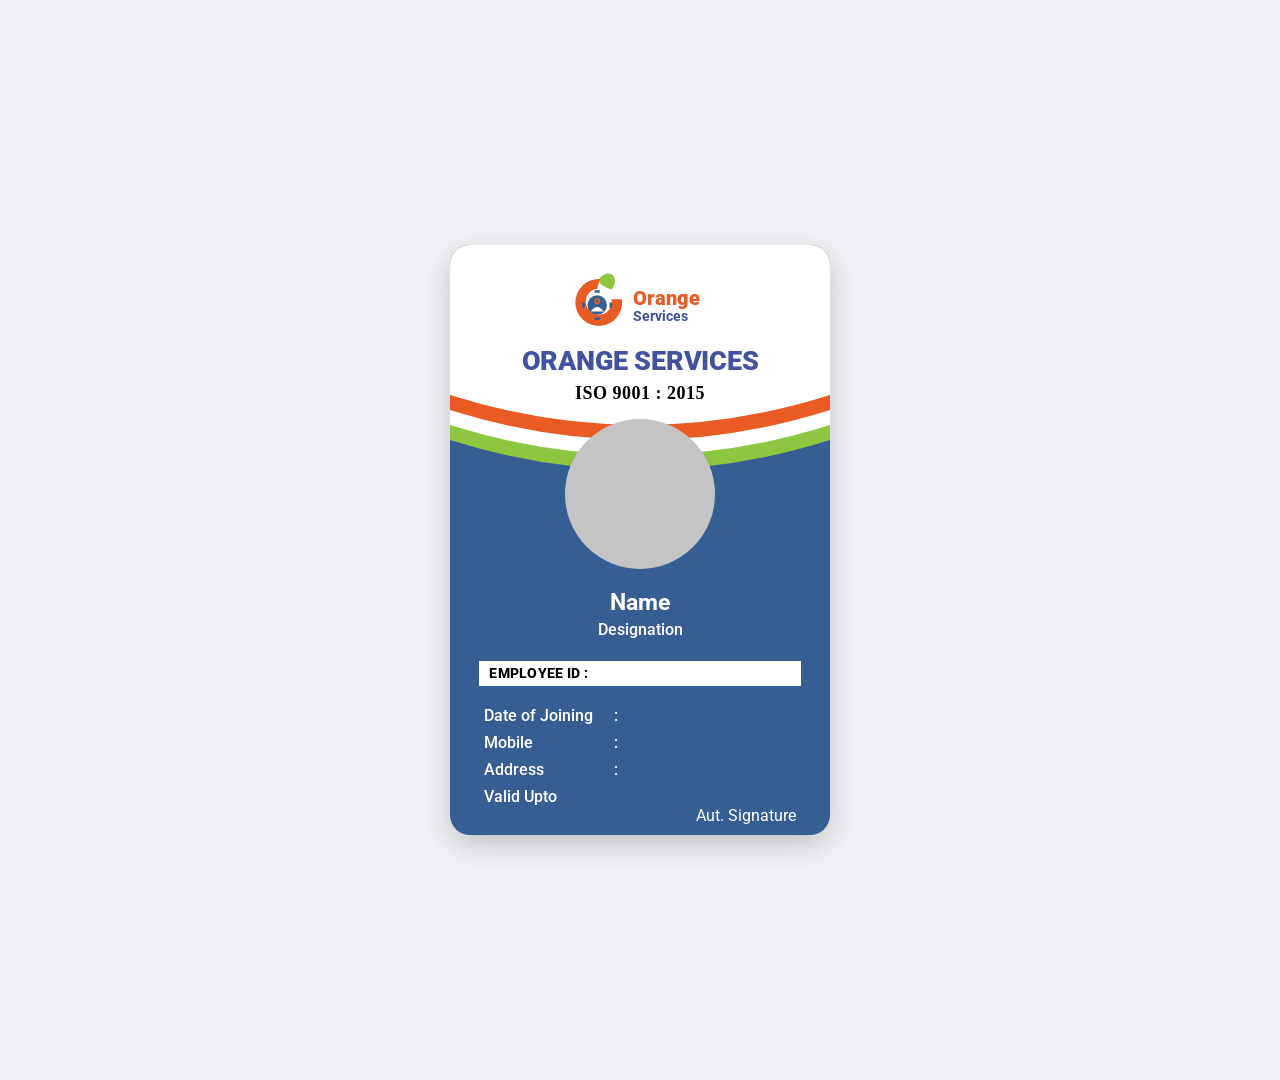
<file: index.html>
<!DOCTYPE html>
<html lang="en">

<head>
    <meta charset="UTF-8">
    <meta name="viewport" content="width=device-width, initial-scale=1.0">
    <title>ID Card</title>
    <link rel="stylesheet" href="style.css">
</head>

<body>

    <div class="id-card">
        <svg class="card-bg" viewBox="0 0 380 590" preserveAspectRatio="none">
            <path d="M 0 195 Q 190 255 380 195 L 380 0 L 0 0 Z" fill="#8dc63f" />
            <path d="M 0 180 Q 190 240 380 180 L 380 0 L 0 0 Z" fill="#ffffff" />
            <path d="M 0 165 Q 190 225 380 165 L 380 0 L 0 0 Z" fill="#ea5b23" />
            <path d="M 0 150 Q 190 210 380 150 L 380 0 L 0 0 Z" fill="#ffffff" />
        </svg>

        <div class="card-content">
            <div class="logo">
                <svg class="logo-svg" viewBox="0 0 100 100">
                    <!-- Leaf shape representing the orange leaf -->
                    <path d="M 50 15 C 65 -5 85 10 70 30 C 55 25 50 20 50 15 Z" fill="#8dc63f" />
                    <!-- Orange C Arc: Outer R=36, Inner R=22 -->
                    <path d="M 52 14 A 36 36 0 1 0 86 45 L 70 45 A 20 20 0 1 1 48 29 Z" fill="#ea5b23" />
                    <!-- Blue Gear center circle -->
                    <circle cx="48" cy="54" r="15" fill="#355e93" />
                    <!-- Gear teeth (simple approximation) -->
                    <path
                        d="M 44 35 h 8 v -4 h -8 z M 44 77 h 8 v -4 h -8 z M 29 50 h -4 v 8 h 4 z M 71 50 h -4 v 8 h 4 z"
                        fill="#355e93" />
                    <!-- Worker inside gear -->
                    <path d="M 38 64 Q 48 50 58 64 Z" fill="#ffffff" />
                    <circle cx="48" cy="48" r="4.5" fill="#ea5b23" />
                    <circle cx="48" cy="48" r="2" fill="#355e93" />
                </svg>
                <div class="logo-text">
                    <div class="logotxt-orange">Orange</div>
                    <div class="logotxt-blue">Services</div>
                </div>
            </div>

            <div class="main-title">ORANGE SERVICES</div>
            <div class="sub-title">ISO 9001 : 2015</div>

            <div class="profile-pic"></div>

            <div class="name">Name</div>
            <div class="designation">Designation</div>

            <div class="emp-id-bar">
                <div class="emp-id-text">EMPLOYEE ID :</div>
            </div>

            <div class="details-grid">
                <div>Date of Joining</div>
                <div>:</div>
                <div></div>
                <div>Mobile</div>
                <div>:</div>
                <div></div>
                <div>Address</div>
                <div>:</div>
                <div></div>
                <div>Valid Upto</div>
                <div></div>
                <div></div>
            </div>

            <div class="signature">Aut. Signature</div>
        </div>
    </div>

</body>

</html>
</file>
<file: style.css>
@import url('https://fonts.googleapis.com/css2?family=Roboto:wght@400;500;700;900&display=swap');

body {
    display: flex;
    justify-content: center;
    align-items: center;
    min-height: 120vh;
    background-color: #f0f2f5;
    margin: 0;
    font-family: 'Roboto', Arial, sans-serif;
}

.id-card {
    width: 380px;
    height: 590px;
    background-color: #355e93;
    /* Bottom blue background */
    border-radius: 20px;
    box-shadow: 0 10px 30px rgba(0, 0, 0, 0.2);
    position: relative;
    overflow: hidden;
    box-sizing: border-box;
}

.card-bg {
    position: absolute;
    top: 0;
    left: 0;
    width: 100%;
    height: 100%;
    z-index: 1;
}

.card-content {
    position: relative;
    z-index: 2;
    display: flex;
    flex-direction: column;
    align-items: center;
    width: 100%;
    height: 100%;
    padding-top: 25px;
}

.logo {
    display: flex;
    align-items: center;
    justify-content: center;
    width: 100%;
    margin-right: 15px;
    /* Offset to center the group visually */
}

.logo-svg {
    width: 65px;
    height: 65px;
}

.logo-text {
    display: flex;
    flex-direction: column;
    justify-content: center;
    margin-left: 2px;
    margin-top: 5px;
}

.logotxt-orange {
    color: #ea5b23;
    font-weight: 900;
    font-size: 20px;
    line-height: 1;
}

.logotxt-blue {
    color: #385199;
    font-weight: 700;
    font-size: 14px;
    line-height: 1;
    margin-top: 1px;
}

.main-title {
    color: #4252a0;
    /* Purplish blue */
    font-size: 27px;
    font-weight: 900;
    margin-top: 10px;
    letter-spacing: -0.2px;
}

.sub-title {
    color: #000000;
    font-size: 18px;
    font-family: 'Times New Roman', Times, serif;
    font-weight: bold;
    margin-top: 6px;
    letter-spacing: 0.5px;
}

.profile-pic {
    width: 150px;
    height: 150px;
    background-color: #c4c4c4;
    /* Light grey placeholder */
    border-radius: 50%;
    margin-top: 15px;
    flex-shrink: 0;
    border: none;
}

.name {
    color: #ffffff;
    font-size: 23px;
    font-weight: 700;
    margin-top: 20px;
    line-height: 1.2;
}

.designation {
    color: #ffffff;
    font-size: 16px;
    font-weight: 500;
    margin-top: 3px;
}

.emp-id-bar {
    background-color: #ffffff;
    width: 82%;
    height: 25px;
    margin-top: 22px;
    display: flex;
    align-items: center;
    padding-left: 10px;
}

.emp-id-text {
    color: #000000;
    font-size: 14px;
    font-weight: 800;
    letter-spacing: 0.3px;
}

.details-grid {
    display: grid;
    grid-template-columns: 130px 10px 1fr;
    row-gap: 8px;
    width: 82%;
    margin-top: 20px;
    color: #ffffff;
    font-size: 16px;
    font-weight: 500;
}

.signature {
    width: 82%;
    text-align: right;
    color: #ffffff;
    font-size: 16px;
    font-weight: 400;
    margin-top: 0px;
}
</file>
